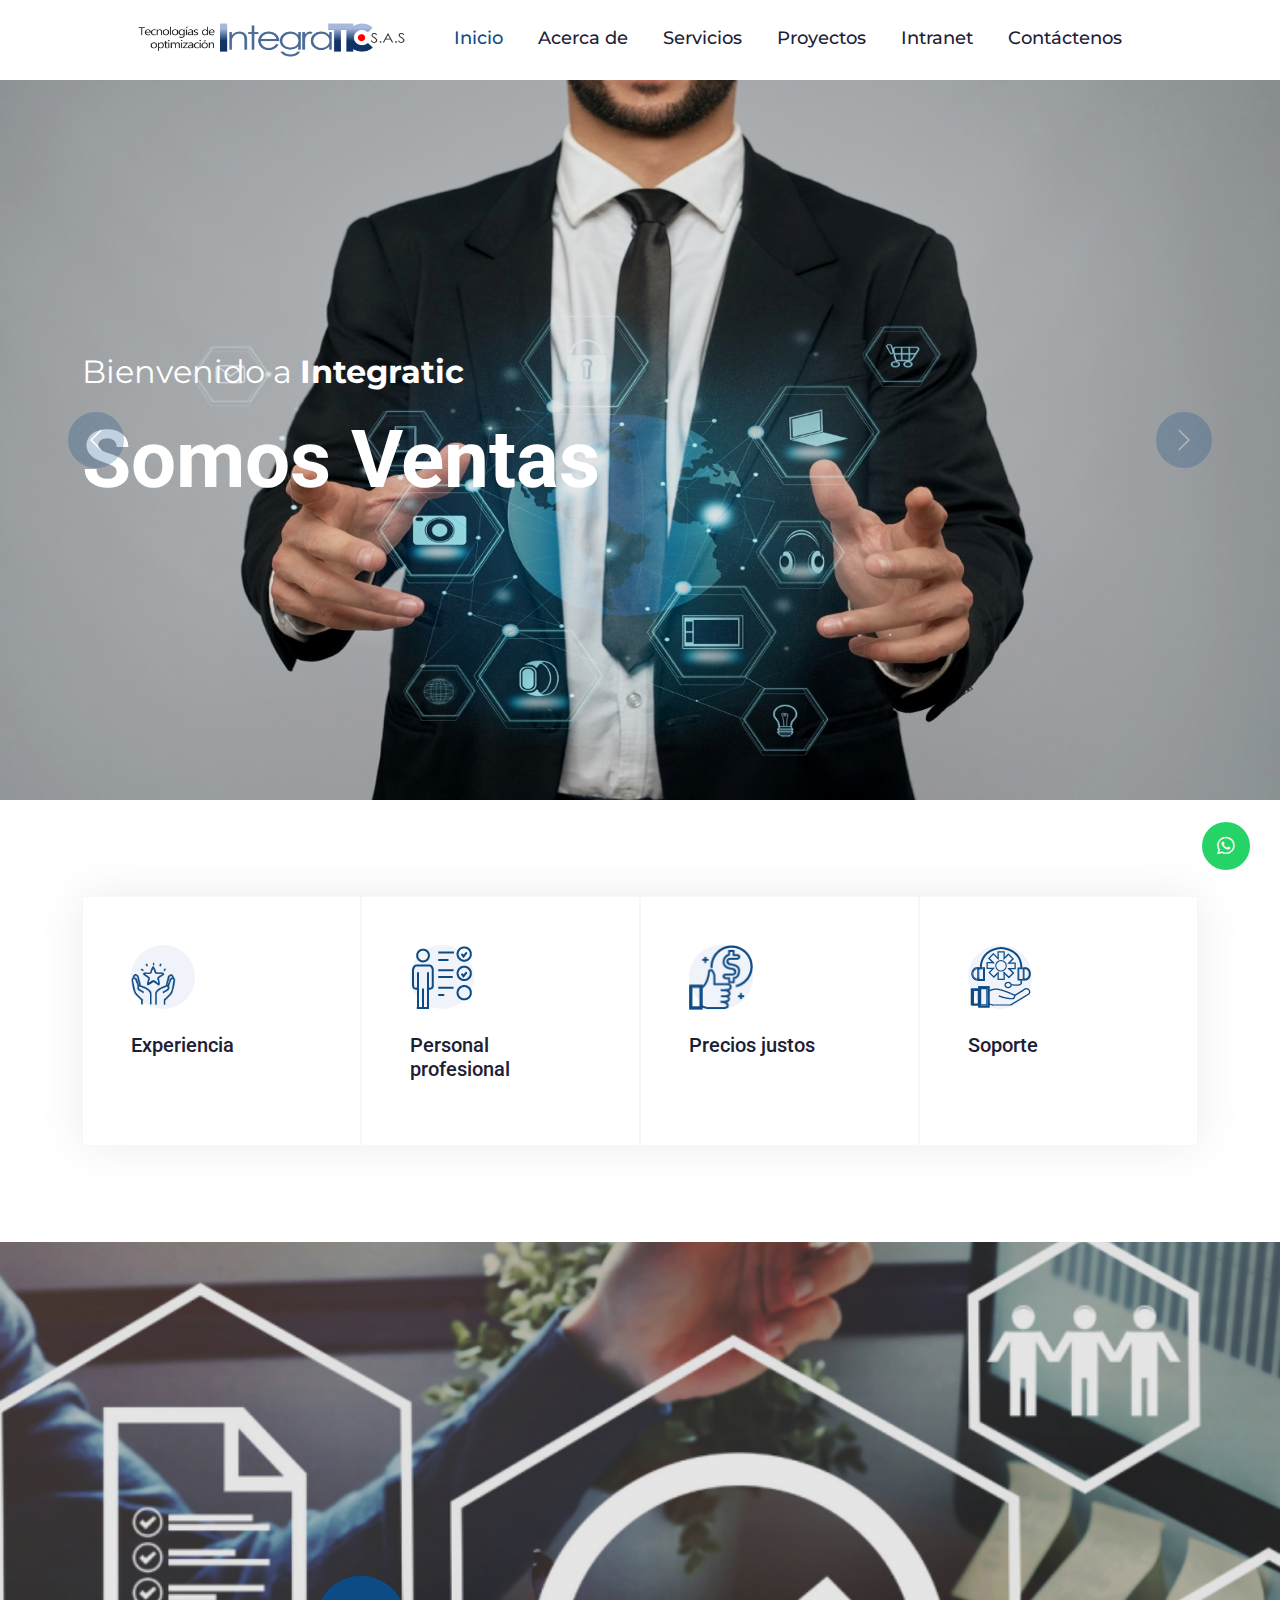
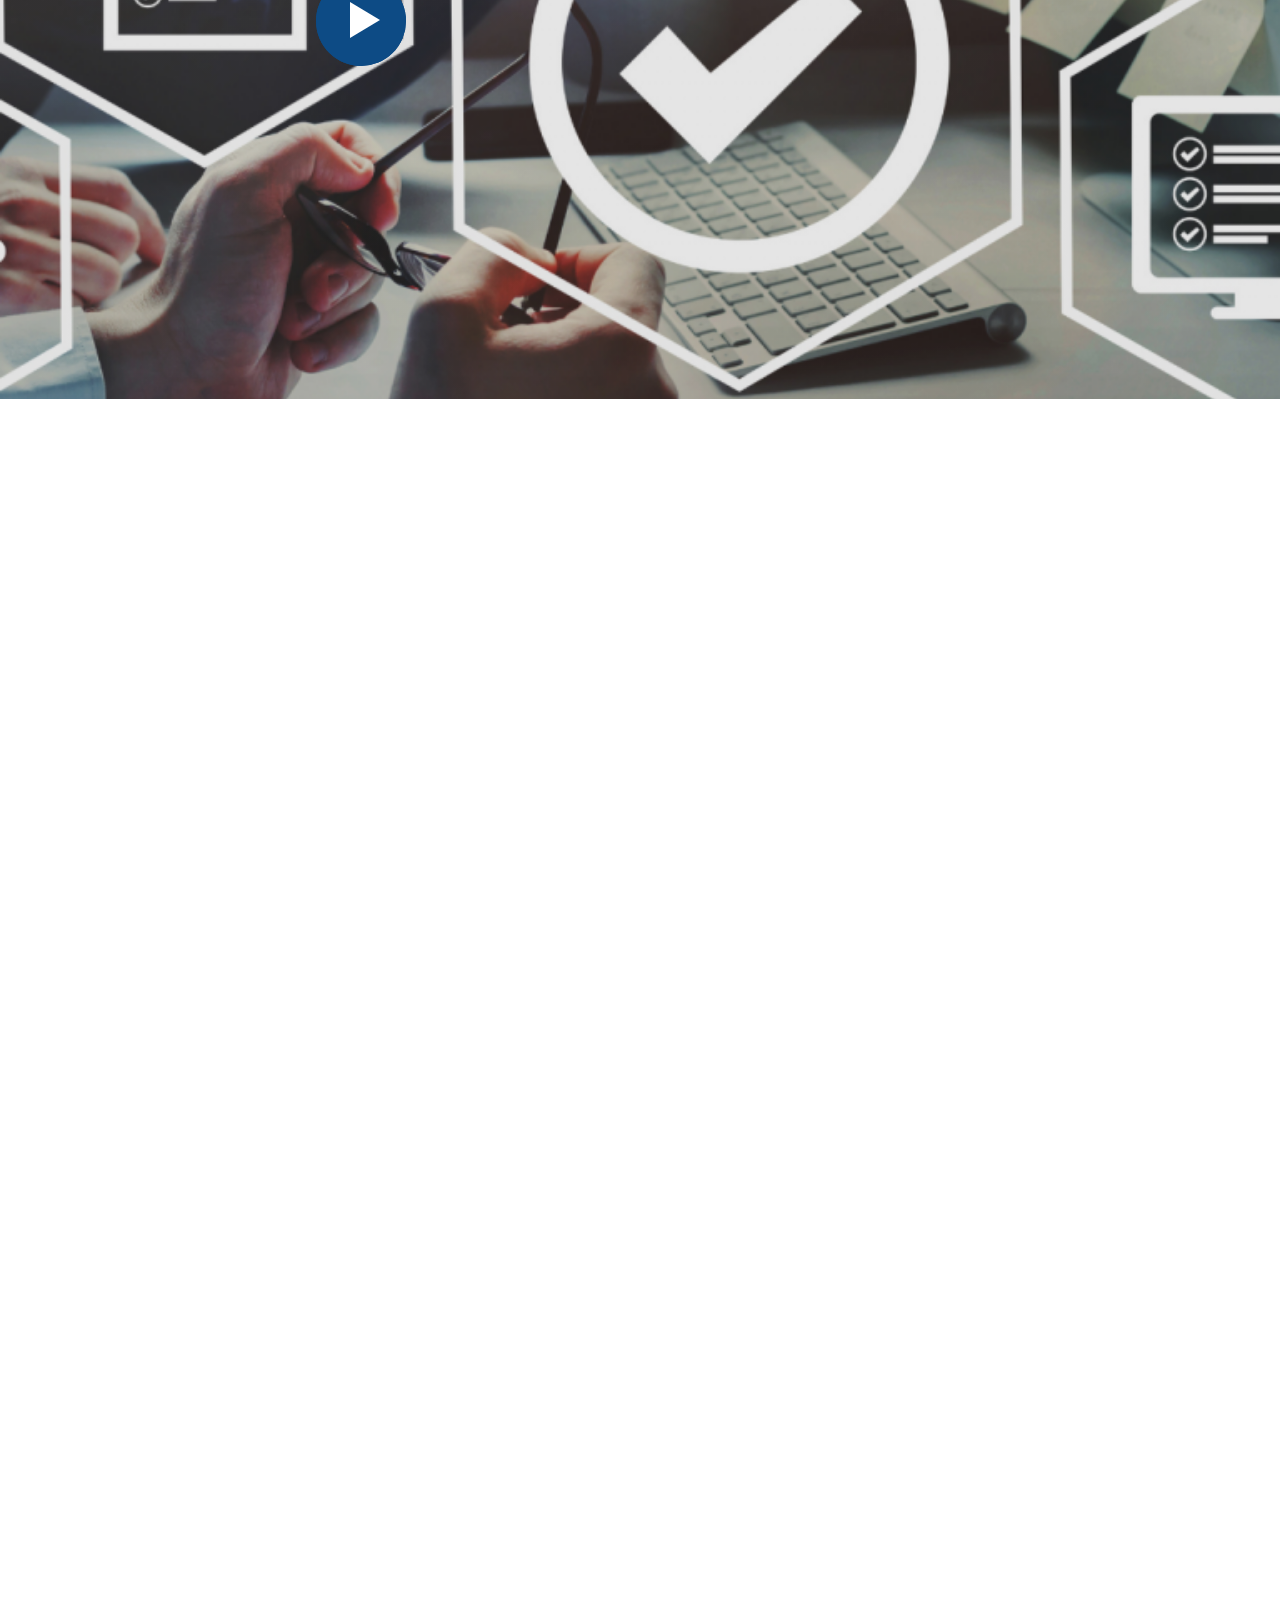
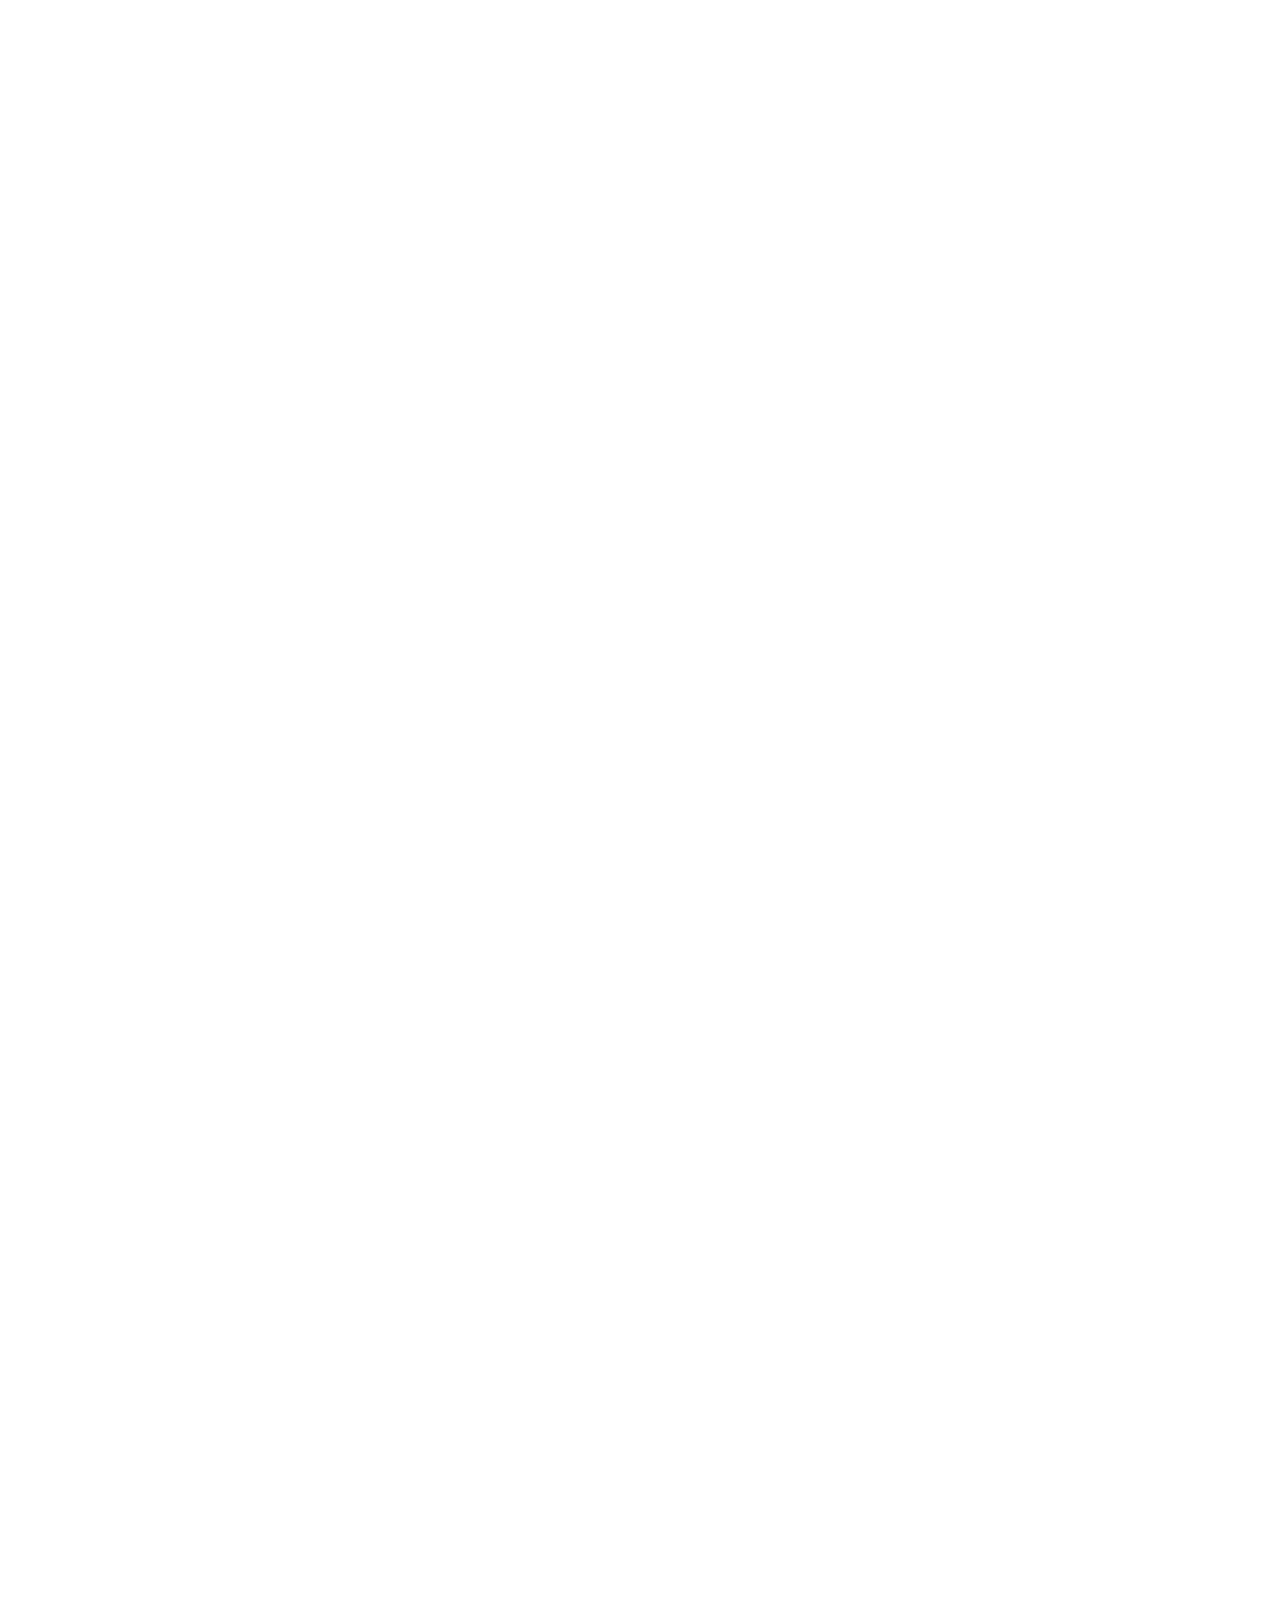
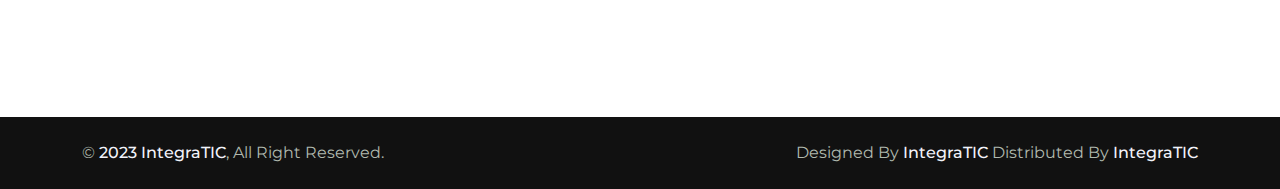
<file: index.html>
<!DOCTYPE html>
<html lang="en">

<head>
    <meta charset="utf-8">
    <title>Integratic sas</title>
    <meta content="width=device-width, initial-scale=1.0" name="viewport">
    <meta content="" name="keywords">
    <meta content="" name="description">

    <!-- Favicon -->
    <link href="logo.png" rel="icon">

    <!-- Google Web Fonts -->
    <link rel="preconnect" href="https://fonts.googleapis.com">
    <link rel="preconnect" href="https://fonts.gstatic.com" crossorigin>
    <link
        href="https://fonts.googleapis.com/css2?family=Montserrat:wght@400;500&family=Roboto:wght@500;700&display=swap"
        rel="stylesheet">

    <!-- Icon Font Stylesheet -->
    <link href="https://cdnjs.cloudflare.com/ajax/libs/font-awesome/5.10.0/css/all.min.css" rel="stylesheet">
    <link href="https://cdn.jsdelivr.net/npm/bootstrap-icons@1.4.1/font/bootstrap-icons.css" rel="stylesheet">

    <!-- Libraries Stylesheet -->
    <link href="lib/animate/animate.min.css" rel="stylesheet">
    <link href="lib/owlcarousel/assets/owl.carousel.min.css" rel="stylesheet">
    <link href="lib/lightbox/css/lightbox.min.css" rel="stylesheet">

    <!-- Customized Bootstrap Stylesheet -->
    <link href="css/bootstrap.min.css" rel="stylesheet">

    <!-- Template Stylesheet -->
    <link href="css/index.css" rel="stylesheet">
</head>

<body>
    <!-- Spinner Start -->
    <div id="spinner"
        class="show bg-white position-fixed translate-middle w-100 vh-100 top-50 start-50 d-flex align-items-center justify-content-center">
        <div class="spinner-border text-primary" role="status" style="width: 3rem; height: 3rem;"></div>
    </div>
    <!-- Spinner End -->


    <!-- Navbar Start -->
    <div class="container-fluid bg-white sticky-top">
        <div class="container">
            <nav class="navbar navbar-expand-lg bg-white navbar-light p-lg-0">
                <a href="index.html" class="navbar-brand d-lg-none">
                    <img src="logo.png" alt="" style="width: 250px; height: 75px;">
                </a>
                <button type="button" class="navbar-toggler me-0" data-bs-toggle="collapse"
                    data-bs-target="#navbarCollapse">
                    <span class="navbar-toggler-icon"></span>
                </button>
                <div class="collapse navbar-collapse" id="navbarCollapse">
                    <div class="navbar-nav">
                        <img src="logo.png" alt="" class="nav-item nav-link active logo" >
                        <a href="#home" class="nav-item nav-link active">Inicio</a>
                        <a href="#about" class="nav-item nav-link">Acerca de</a>
                        <a href="#servicios" class="nav-item nav-link">Servicios</a>
                        <a href="#project" class="nav-item nav-link">Proyectos</a>
                        <a href="form_login.php" class="nav-item nav-link">Intranet</a>
                        <a href="#Contact" class="nav-item nav-link">Contáctenos</a>
                        
                    </div>
                </div>
            </nav>
        </div>
    </div>
    <!-- Navbar End -->

    

<!-- Inicio del Carrusel -->
<div class="container-fluid px-0 mb-5" id="home">
    <div id="header-carousel" class="carousel slide carousel-fade" data-bs-ride="carousel">
        <div class="carousel-inner">
            <div class="carousel-item active">
                <img class="w-100" src="img/carousel-4.jpg" alt="Imagen">
                <div class="carousel-caption">
                    <div class="container">
                        <div class="row justify-content-start">
                            <div class="col-lg-7 text-start">
                                <p class="fs-2 text-white animated slideInRight">Bienvenido a
                                    <strong>Integratic</strong>
                                </p>
                                <h1 class="display-1 text-white mb-4 animated slideInRight">Somos Ventas</h1>
                            </div>
                        </div>
                    </div>
                </div>
            </div>
            <div class="carousel-item">
                <img class="w-100" src="img/carousel-1.jpg" alt="Imagen">
                <div class="carousel-caption">
                    <div class="container">
                        <div class="row justify-content-start">
                            <div class="col-lg-7 text-start">
                                <p class="fs-2 text-white animated slideInRight">Bienvenido a
                                    <strong>Integratic</strong>
                                </p>
                                <h1 class="display-1 text-white mb-4 animated slideInRight">Somos Asesores</h1>
                            </div>
                        </div>
                    </div>
                </div>
            </div>
            <div class="carousel-item">
                <img class="w-100" src="img/carousel-3.jpg" alt="Imagen">
                <div class="carousel-caption">
                    <div class="container">
                        <div class="row justify-content-start">
                            <div class="col-lg-7 text-start">
                                <p class="fs-2 text-white animated slideInRight">Bienvenido a
                                    <strong>Integratic</strong>
                                </p>
                                <h1 class="display-1 text-white mb-4 animated slideInRight">Somos Desarrollo</h1>
                            </div>
                        </div>
                    </div>
                </div>
            </div>
            <div class="carousel-item">
                <img class="w-100" src="img/carousel-2.jpg" alt="Imagen">
                <div class="carousel-caption">
                    <div class="container">
                        <div class="row justify-content-start">
                            <div class="col-lg-7 text-start">
                                <p class="fs-2 text-white animated slideInRight">Bienvenido a
                                    <strong>Integratic</strong>
                                </p>
                                <h1 class="display-1 text-white mb-4 animated slideInRight">Somos Innovación</h1>
                            </div>
                        </div>
                    </div>
                </div>
            </div>
        </div>
        <button class="carousel-control-prev" type="button" data-bs-target="#header-carousel" data-bs-slide="prev">
            <span class="carousel-control-prev-icon" aria-hidden="true"></span>
            <span class="visually-hidden">Anterior</span>
        </button>
        <button class="carousel-control-next" type="button" data-bs-target="#header-carousel" data-bs-slide="next">
            <span class="carousel-control-next-icon" aria-hidden="true"></span>
            <span class="visually-hidden">Siguiente</span>
        </button>
    </div>
</div>
<!-- Fin del Carrusel -->



    <!-- Features Start -->
    <div class="container-xxl py-5">
        <div class="container">
            <div class="row g-0 feature-row">
                <div class="col-md-6 col-lg-3 wow fadeIn" data-wow-delay="0.1s">
                    <div class="feature-item border h-100 p-5">
                        <div class="btn-square bg-light rounded-circle mb-4" style="width: 64px; height: 64px;">
                            <img class="img-fluid" src="img/icon/icon-1.png" alt="Icon">
                        </div>
                        <h5 class="mb-3">Experiencia</h5>
                        <p class="mb-0"> </p>
                    </div>
                </div>
                <div class="col-md-6 col-lg-3 wow fadeIn" data-wow-delay="0.3s">
                    <div class="feature-item border h-100 p-5">
                        <div class="btn-square bg-light rounded-circle mb-4" style="width: 64px; height: 64px;">
                            <img class="img-fluid" src="img/icon/icon-2.png" alt="Icon">
                        </div>
                        <h5 class="mb-3">Personal profesional</h5>
                        <p class="mb-0"> </p>
                    </div>
                </div>
                <div class="col-md-6 col-lg-3 wow fadeIn" data-wow-delay="0.5s">
                    <div class="feature-item border h-100 p-5">
                        <div class="btn-square bg-light rounded-circle mb-4" style="width: 64px; height: 64px;">
                            <img class="img-fluid" src="img/icon/icon-3.png" alt="Icon">
                        </div>
                        <h5 class="mb-3">Precios justos</h5>
                        <p class="mb-0"> </p>
                    </div>
                </div>
                <div class="col-md-6 col-lg-3 wow fadeIn" data-wow-delay="0.7s">
                    <div class="feature-item border h-100 p-5">
                        <div class="btn-square bg-light rounded-circle mb-4" style="width: 64px; height: 64px;">
                            <img class="img-fluid" src="img/icon/icon-4.png" alt="Icon">
                        </div>
                        <h5 class="mb-3">Soporte</h5>
                        <p class="mb-0"> </p>
                    </div>
                </div>
            </div>
        </div>
    </div>
    <!-- Features End -->

<!-- Acerca de Comienza -->
<div class="container-xxl about my-5" id="about">
    <div class="container">
        <div class="row g-0">
            <div class="col-lg-6">
                <div class="h-100 d-flex align-items-center justify-content-center" style="min-height: 300px;">
                    <button type="button" class="btn-play" data-bs-toggle="modal"
                        data-src="https://www.youtube.com/embed/DWRcNpR6Kdc" data-bs-target="#videoModal">
                        <span></span>
                    </button>
                </div>
            </div>
            <div class="col-lg-6 pt-lg-5 wow fadeIn" data-wow-delay="0.5s">
                <div class="bg-white rounded-top p-5 mt-lg-5">
                    <p class="fs-5 fw-medium text-primary" style="color: rgb(13, 75, 133) !important;">Sobre nosotros</p>
                    <h1 class="display-6 mb-4">SOMOS <span id="texto-cambiante" style="color: rgb(13, 75, 133);">Texto inicial</span></h1>
                    <p class="mb-4">Utilizamos tecnologías inteligentes y amigables que integran y optimizan los procesos, mejorando radicalmente tiempos y costos de ejecución para generar eficiencia y rentabilidad en su compañía. Nos especializamos en la gestión de infraestructura tecnológica con un equipo experto y aliados estratégicos.</p>
                    <div class="row g-5 pt-2 mb-5">
                        <div class="col-sm-6">
                            <img class="img-fluid mb-4" src="img/icon/icon-5.png" alt="">
                            <h5 class="mb-3">Servicios gestionados</h5>
                            <span>Ofrecemos calidad y soporte oportuno para sus necesidades.</span>
                        </div>
                        <div class="col-sm-6">
                            <img class="img-fluid mb-4" src="img/icon/icon-2.png" alt="">
                            <h5 class="mb-3">Expertos dedicados</h5>
                            <span>Generamos soluciones para las crecientes necesidades de las empresas.</span>
                        </div>
                    </div>
                </div>
            </div>
        </div>
    </div>
</div>
<!-- Acerca de Finaliza -->



    <!-- Video Modal Start -->
    <div class="modal modal-video fade" id="videoModal" tabindex="-1" aria-labelledby="exampleModalLabel"
        aria-hidden="true">
        <div class="modal-dialog">
            <div class="modal-content rounded-0">
                <div class="modal-header">
                    <h3 class="modal-title" id="exampleModalLabel">Youtube Video</h3>
                    <button type="button" class="btn-close" data-bs-dismiss="modal" aria-label="Close"></button>
                </div>
                <div class="modal-body">
                    <!-- 16:9 aspect ratio -->
                    <div class="ratio ratio-16x9">
                        <iframe class="embed-responsive-item" src="" id="video" allowfullscreen
                            allowscriptaccess="always" allow="autoplay"></iframe>
                    </div>
                </div>
            </div>
        </div>
    </div>
    <!-- Video Modal End -->


<!-- Servicios Comienzan -->
<div class="container-xxl py-5" id="servicios">
    <div class="container">
        <div class="text-center mx-auto wow fadeInUp" data-wow-delay="0.1s" style="max-width: 500px;">
            <p class="fs-5 fw-medium text-primary" style="color: rgb(13, 75, 133) !important;">PORTAFOLIO</p>
            <h1 class="display-5 mb-5" style="width: 100%; font-size: 40px;">MÚLTIPLES OPCIONES PARA ELEGIRNOS</h1>
        </div>
        <div class="row g-4">
            <div class="col-lg-5 col-md-6 wow fadeInUp" data-wow-delay="0.1s">
                <div class="service-item position-relative h-100">
                    <div class="service-text rounded p-5" style="background-image: url('./img/1.png') !important;">

                        <h5 class="mb-3">ANALÍTICA</h5>
                        <p class="mb-0"><i class="fa fa-check" aria-hidden="true"></i> Predictiva.</p>
                        <p class="mb-0"><i class="fa fa-check" aria-hidden="true"></i> Descriptiva.</p>
                        <p class="mb-0"><i class="fa fa-check" aria-hidden="true"></i> Gobierno de Datos.</p>
                        <p class="mb-0"><i class="fa fa-check" aria-hidden="true"></i> Automatización de procesos.</p>
                        <p class="mb-0"><i class="fa fa-check" aria-hidden="true"></i> Calidad de datos.</p>
                        <p class="mb-0"><i class="fa fa-check" aria-hidden="true"></i> IoT.</p>
                        <p class="mb-0"><i class="fa fa-check" aria-hidden="true"></i> Administración de Bases de Datos (DBA).</p>

                    </div>
                </div>
            </div>
            <div class="col-lg-5 col-md-6 wow fadeInUp" data-wow-delay="0.3s">
                <div class="service-item position-relative h-100">
                    <div class="service-text rounded p-5" style="background-image: url('./img/4.png') !important;">

                        <h5 class="mb-3">OFICINA MODERNA</h5>
                        <p class="mb-0"><i class="fa fa-check" aria-hidden="true"></i> Soluciones de productividad para el cliente final.</p>
                        <p class="mb-0"><i class="fa fa-check" aria-hidden="true"></i> Licenciamiento.</p>
                        <p class="mb-0"><i class="fa fa-check" aria-hidden="true"></i> Equipos de oficina.</p>
                        <p class="mb-0"><i class="fa fa-check" aria-hidden="true"></i> Mesas de ayuda.</p>
                        <p class="mb-0"><i class="fa fa-check" aria-hidden="true"></i> Soporte y mantenimiento.</p>
                    </div>
                </div>
            </div>
            <div class="col-lg-5 col-md-6 wow fadeInUp" data-wow-delay="0.5s">
                <div class="service-item position-relative h-100">
                    <div class="service-text rounded p-5" style="background-image: url('./img/2.png') !important;">

                        <h5 class="mb-3">CIBERSEGURIDAD</h5>
                        <p class="mb-0"><i class="fa fa-check" aria-hidden="true"></i> Seguridad de la plataforma del centro de datos.</p>
                        <p class="mb-0"><i class="fa fa-check" aria-hidden="true"></i> SOC (aliado).</p>
                        <p class="mb-0"><i class="fa fa-check" aria-hidden="true"></i> Aseguramiento de la entrega de aplicaciones.</p>
                        <p class="mb-0"><i class="fa fa-check" aria-hidden="true"></i> Análisis de Vulnerabilidad.</p>
                        <p class="mb-0"><i class="fa fa-check" aria-hidden="true"></i> Seguridad perimetral.</p>
                        <p class="mb-0"><i class="fa fa-check" aria-hidden="true"></i> Hacking ético.</p>
                        <p class="mb-0"><i class="fa fa-check" aria-hidden="true"></i> Antivirus.</p>
                        <p class="mb-0"><i class="fa fa-check" aria-hidden="true"></i> Seguridad OT.</p>
                        <p class="mb-0"><i class="fa fa-check" aria-hidden="true"></i> Redes – Networking (Switching, SD WAN).</p>
                        <p class="mb-0"><i class="fa fa-check" aria-hidden="true"></i> Body Shopping y Outsourcing.</p>
                    </div>
                </div>
            </div>
            <div class="col-lg-5 col-md-6 wow fadeInUp" data-wow-delay="0.1s">
                <div class="service-item position-relative h-100">
                    <div class="service-text rounded p-5" style="background-image: url('./img/3.png') !important;">

                        <h5 class="mb-3">INFRAESTRUCTURA</h5>
                        <p class="mb-0"><i class="fa fa-check" aria-hidden="true"></i> Servicios y consultoría en cómputo central.</p>
                        <p class="mb-0"><i class="fa fa-check" aria-hidden="true"></i> Servidores.</p>
                        <p class="mb-0"><i class="fa fa-check" aria-hidden="true"></i> Almacenamiento.</p>
                        <p class="mb-0"><i class="fa fa-check" aria-hidden="true"></i> Virtualización.</p>
                        <p class="mb-0"><i class="fa fa-check" aria-hidden="true"></i> Comunicaciones Networking.</p>
                        <p class="mb-0"><i class="fa fa-check" aria-hidden="true"></i> Cableado Estructurado.</p>
                        <p class="mb-0"><i class="fa fa-check" aria-hidden="true"></i> Soluciones de nube híbrida (privada y pública).</p>
                        <p class="mb-0"><i class="fa fa-check" aria-hidden="true"></i> Facilities, Media y baja tensión.</p>
                        <p class="mb-0"><i class="fa fa-check" aria-hidden="true"></i> Bolsas de Horas.</p>
                        <p class="mb-0"><i class="fa fa-check" aria-hidden="true"></i> Body Shopping - Outsourcing.</p>
                    </div>
                </div>
            </div>
        </div>
    </div>
</div>
<!-- Servicios Finalizan -->



    <!-- Project Start -->
    <div class="container-xxl pt-5" id="project">
        <div class="container">
            <div class="text-center text-md-start pb-5 pb-md-0 wow fadeInUp" data-wow-delay="0.1s"
                style="max-width: 500px;">
                <p class="fs-5 fw-medium text-primary" style="color: rgb(13, 75, 133) !important;">Con quien hemos trabajado</p>
                <h1 class="display-5 mb-5">Hemos hecho muchos proyectos increíbles</h1>
            </div>
            <div class="owl-carousel project-carousel wow fadeInUp" data-wow-delay="0.1s">
                <div class="project-item mb-5">
                    <div class="position-relative">
                        <img class="img-fluid" src="img/project-1.jpg" alt="" style="height: 180px;">
                        <div class="project-overlay">
                            <a class="btn btn-lg-square btn-light rounded-circle m-1" href="img/project-1.jpg"
                                data-lightbox="project"><i class="fa fa-eye"></i></a>
                            <a class="btn btn-lg-square btn-light rounded-circle m-1" href="https://www.gov.co/"><i
                                    class="fa fa-link"></i></a>
                        </div>
                    </div>
                    <div class="p-4">
                        <a class="d-block h5" href=""></a>
                        <span>GOV Hacienda</span>
                    </div>
                </div>
                <div class="project-item mb-5">
                    <div class="position-relative">
                        <img class="img-fluid" src="img/project-2.jpg" alt="" style="height: 180px;">
                        <div class="project-overlay">
                            <a class="btn btn-lg-square btn-light rounded-circle m-1" href="img/project-2.jpg"
                                data-lightbox="project"><i class="fa fa-eye"></i></a>
                            <a class="btn btn-lg-square btn-light rounded-circle m-1" href="https://www.asecoemg.com/"><i
                                    class="fa fa-link"></i></a>
                        </div>
                    </div>
                    <div class="p-4">
                        <a class="d-block h5" href=""></a>
                        <span>Asecoemg</span>
                    </div>
                </div>
                <div class="project-item mb-5">
                    <div class="position-relative">
                        <img class="img-fluid" src="img/project-3.jpg" alt="" style="height: 180px;">
                        <div class="project-overlay">
                            <a class="btn btn-lg-square btn-light rounded-circle m-1" href="img/project-3.jpg"
                                data-lightbox="project"><i class="fa fa-eye"></i></a>
                            <a class="btn btn-lg-square btn-light rounded-circle m-1" href="https://astorga.com.co/"><i
                                    class="fa fa-link"></i></a>
                        </div>
                    </div>
                    <div class="p-4">
                        <a class="d-block h5" href=""></a>
                        <span>Astorga</span>
                    </div>
                </div>
                <div class="project-item mb-5">
                    <div class="position-relative">
                        <img class="img-fluid" src="img/project-4.jpg" alt="" style="height: 180px;">
                        <div class="project-overlay">
                            <a class="btn btn-lg-square btn-light rounded-circle m-1" href="img/project-4.jpg"
                                data-lightbox="project"><i class="fa fa-eye"></i></a>
                            <a class="btn btn-lg-square btn-light rounded-circle m-1" href="https://redoriente.net/"><i
                                    class="fa fa-link"></i></a>
                        </div>
                    </div>
                    <div class="p-4">
                        <a class="d-block h5" href=""></a>
                        <span>Red de Salud del Oriente</span>
                    </div>
                </div>
            </div>
        </div>
    </div>
    <!-- Project End -->


 <!-- Cotización Comienza -->
<div class="container-xxl py-5" id="Contact">
    <div class="container">
        <div class="row g-5">
            <div class="col-lg-6 wow fadeInUp" data-wow-delay="0.1s">
                <p class="fs-5 fw-medium text-primary" style="color: rgb(13, 75, 133) !important;">Contáctenos</p>
                <h1 class="display-5 mb-4">¿Necesita la ayuda de nuestros expertos? ¡Están aquí!</h1>
                <p class="mb-4"></p>
                
                <a class="d-inline-flex align-items-center rounded overflow-hidden border border-primary">
                    <span class="btn-lg-square bg-primary">
                        <i class="fa fa-phone-alt text-white"></i>
                    </span>
                    <span class="fs-5 fw-medium mx-4">+57 313 683 8736</span>
                </a>
            </div>
            <div class="col-lg-6 wow fadeInUp" data-wow-delay="0.5s">
                <h2 class="mb-4">Contáctanos</h2>

                <form action="enviar_correo1.php" method="post" enctype="multipart/form-data" class="row g-3"> 
                    <div class="col-sm-6">
                        <div class="form-floating">
                            <input type="text" class="form-control" id="nombre" name="nombre" placeholder="Tu Nombre" required>
                            <label for="nombre">Nombre</label>
                        </div>
                    </div>
                    <div class="col-sm-6">
                        <div class="form-floating">
                            <input type="email" class="form-control" id="email" name="email" placeholder="Tu Correo Electrónico" required>
                            <label for="email">Correo Electrónico</label>
                        </div>
                    </div>
                    <div class="col-sm-6">
                        <div class="form-floating">
                            <input type="text" class="form-control" name="movil" placeholder="Tu Teléfono">
                            <label for="movil">Teléfono</label>
                        </div>
                    </div>
                    <div class="col-sm-6">
                        <div class="form-floating">
                            <select class="form-select" name="servicio">
                                <option selected>Otro</option>
                                <option value="Soporte">Soporte</option>
                                <option value="Venta Informática">Venta Informática</option>
                                <option value="Consultoría">Consultoría</option>
                                <option value="Implementación">Implementación</option>
                            </select>
                            <label for="servicio">Tipos de Servicios</label>
                        </div>
                    </div>
                    <div class="col-12">
                        <div class="form-floating">
                            <textarea class="form-control" placeholder="Deje un mensaje aquí" id="mensaje" name="mensaje" required style="height: 130px"></textarea>
                            <label for="mensaje">Mensaje</label>
                        </div>
                    </div>
                    <div class="col-12 text-center">
                        <button class="btn btn-primary w-100 py-3" type="submit" style="background-color: rgb(13, 75, 133);">Aplicar Ahora</button>
                    </div>
                </form>
            </div>
        </div>
    </div>
</div>
<!-- Cotización Finaliza -->





    <!-- Testimonial Start 
    <div class="container-xxl pt-5">
        <div class="container">
            <div class="text-center text-md-start pb-5 pb-md-0 wow fadeInUp" data-wow-delay="0.1s"
                style="max-width: 500px;">
                <p class="fs-5 fw-medium text-primary" style="color: rgb(13, 75, 133) !important;">Testimonial</p>
                <h1 class="display-5 mb-5">¡Qué dicen las clientes sobre nuestros servicios!</h1>
            </div>
            <div class="owl-carousel testimonial-carousel wow fadeInUp" data-wow-delay="0.1s">
                <div class="testimonial-item rounded p-4 p-lg-5 mb-5">
                    <img class="mb-4" src="img/testimonial-1.png" alt="">
                    <p class="mb-4"></p>
                    <h5>Gov Hacienda</h5>
                    <span class="text-primary">Profecionales en su trabajo</span>
                </div>
                <div class="testimonial-item rounded p-4 p-lg-5 mb-5">
                    <img class="mb-4" src="img/testimonial-2.png" alt="">
                    <p class="mb-4"></p>
                    <h5>Astorga</h5>
                    <span class="text-primary">Excelente Calidad de productos</span>
                </div>
                <div class="testimonial-item rounded p-4 p-lg-5 mb-5">
                    <img class="mb-4" src="img/testimonial-3.png" alt="">
                    <p class="mb-4"></p>
                    <h5>Red de Salud del Oriente</h5>
                    <span class="text-primary">Disponibilidad al 100%</span>
                </div>
                <div class="testimonial-item rounded p-4 p-lg-5 mb-5">
                    <img class="mb-4" src="img/testimonial-4.png" alt="">
                    <p class="mb-4"></p>
                    <h5>Asecoemg</h5>
                    <span class="text-primary">Efectividad a gran escala</span>
                </div>
            </div>
        </div>
    </div>
   Testimonial End -->


    <!-- Footer Start -->
    <div class="container-fluid bg-dark footer mt-5 py-5 wow fadeIn" data-wow-delay="0.1s">
        <div class="container py-5">
            <div class="row g-5">
                <div class="col-lg-3 col-md-6">
                    <h4 class="text-white mb-4">Nuestra oficina</h4>
                    <p class="mb-2"><i class="fa fa-map-marker-alt me-3"></i>Carrera 26 # 2 - 58.</p>
                    <p class="mb-2"><i class="fa fa-phone-alt me-3"></i>+57 313 683 8736</p>
                    <p class="mb-2" style="font-size: 12px;"><i class="fa fa-envelope me-3"></i>administracion@integratic.com.co</p>
                    <div class="d-flex pt-3">
                        <a class="btn btn-square btn-light rounded-circle me-2" href="https://www.facebook.com/people/integraticsas/100070681191072/"><i
                                class="fab fa-facebook-f"></i></a>
                        <a class="btn btn-square btn-light rounded-circle me-2" href="https://youtube.com/@Integratic-cc8iu?si=rHff94SO-MHsjPHG"><i
                                class="fab fa-youtube"></i></a>
                        <a class="btn btn-square btn-light rounded-circle me-2" href="https://www.instagram.com/integratic.sas/"><i
                                class="fab fa-instagram"></i></a>
                        <a class="btn btn-square btn-light rounded-circle me-2" href="https://api.whatsapp.com/send?phone=3136838736"><i
                                class="fab fa-whatsapp"></i></a>
                    </div>
                </div>
                <div class="col-lg-3 col-md-6">
                    <h4 class="text-white mb-4">Enlaces rápidos</h4>
                    <a class="btn btn-link" href="#home">Home</a>
                    <a class="btn btn-link" href="#about">Acerca de</a>
                    <a class="btn btn-link" href="#servicios">Servicios</a>
                    <a class="btn btn-link" href="#project">Proyectos</a>
                    <a href="form_login.php" class="btn btn-link">Intranet</a>
                    <a class="btn btn-link" href="#Contact">Contactenos</a>
                </div>
                <div class="col-lg-3 col-md-6">
                    <h4 class="text-white mb-4">Horas de trabajo</h4>
                    <p class="mb-1">Lunes - Viernes</p>
                    <h6 class="text-light">08:00 am a 12:00pm - 1:30pm a 05:30 pm</h6>
                    <p class="mb-1">Sábado</p>
                    <h6 class="text-light">08:00 am - 12:00 pm</h6>
                    <p class="mb-1">Domingo</p>
                    <h6 class="text-light">Cerrado</h6>
                </div>

                <div class="col-lg-3 col-md-6">
                    <h4 class="text-white mb-4">Contactos</h4>
                    <p class="mb-1">Gerente: 321 837-0088</p>
                    <p class="mb-1">Gerente de proyectos: 321 627-5004</p>
                    <p class="mb-1">Compras: 310 432-8799</p>
                    <p class="mb-1">Logística: 324 501-3282</p>
                    <p class="mb-1">Recepción: 313 683-8736</p>
                    <p class="mb-1">Soporte: 321 721-8508</p>
                </div>
            </div>
        </div>
    </div>
    <!-- Footer End -->


    <!-- Copyright Start -->
    <div class="container-fluid copyright py-4">
        <div class="container">
            <div class="row">
                <div class="col-md-6 text-center text-md-start mb-3 mb-md-0">
                    &copy; <a class="fw-medium text-light" href="#">2023 IntegraTIC</a>, All Right Reserved.
                </div>
                <div class="col-md-6 text-center text-md-end">
                    <!--/*** This template is free as long as you keep the footer author’s credit link/attribution link/backlink. If you'd like to use the template without the footer author’s credit link/attribution link/backlink, you can purchase the Credit Removal License from "https://htmlcodex.com/credit-removal". Thank you for your support. ***/-->
                    Designed By <a class="fw-medium text-light" href="/">IntegraTIC</a>
                    Distributed By <a class="fw-medium text-light" href="/">IntegraTIC</a>
                </div>
            </div>
        </div>
    </div>
    <!-- Copyright End -->


    <!-- Back to Top -->
     <button onclick="location.href='https://api.whatsapp.com/send?phone=3136838736'" class="btn btn-lg btn-primary btn-lg-square rounded-circle back-to-top" style="background-color: #25D366; border: none;"><i class="fab fa-whatsapp"></i></a></button>


    <!-- JavaScript Libraries -->
    <script src="https://ajax.googleapis.com/ajax/libs/jquery/3.6.1/jquery.min.js"></script>
    <script src="https://cdn.jsdelivr.net/npm/bootstrap@5.0.0/dist/js/bootstrap.bundle.min.js"></script>
    <script src="lib/wow/wow.min.js"></script>
    <script src="lib/easing/easing.min.js"></script>
    <script src="lib/waypoints/waypoints.min.js"></script>
    <script src="lib/owlcarousel/owl.carousel.min.js"></script>
    <script src="lib/lightbox/js/lightbox.min.js"></script>

    <!-- Template Javascript -->
    <script src="js/main.js"></script>
</body>

</html>
</file>
<file: css/index.css>
/********** Template CSS **********/
:root {
    --primary: rgb(13, 75, 133); 
    --secondary: #555555;
    --light: #f6faf1;
    --dark: #1C2035;
}

.back-to-top {
    position: fixed;
    display: none;
    right: 30px;
    bottom: 30px;
    z-index: 99;
}

.fw-medium {
    font-weight: 500;
}


/*** Spinner ***/
#spinner {
    opacity: 0;
    visibility: hidden;
    transition: opacity .5s ease-out, visibility 0s linear .5s;
    z-index: 99999;
}

#spinner.show {
    transition: opacity .5s ease-out, visibility 0s linear 0s;
    visibility: visible;
    opacity: 1;
}


/*** Button ***/
.btn {
    transition: .5s;
    font-weight: 500;
}

.btn-primary,
.btn-outline-primary:hover {
    color: var(--light);
}

.btn-secondary,
.btn-outline-secondary:hover {
    color: var(--dark);
}

.btn-square {
    width: 38px;
    height: 38px;
}

.btn-sm-square {
    width: 32px;
    height: 32px;
}

.btn-lg-square {
    width: 48px;
    height: 48px;
}

.btn-square,
.btn-sm-square,
.btn-lg-square {
    padding: 0;
    display: flex;
    align-items: center;
    justify-content: center;
    font-weight: normal;
}


/*** Navbar ***/
.sticky-top {
    top: -100px;
    transition: .5s;
}


.container .navbar .collapse .navbar-nav .logo{
    width: 295px; 
    height: 80px; 
    padding: 5px 0 5px 0;
}


@media (min-width: 320px) and (max-width: 768px){
    .navbar-nav img{
        display: none;
    }
}

.navbar .navbar-nav .nav-link {
    margin-right: 35px;
    padding: 25px 0;
    color: var(--dark);
    font-size: 18px;
    font-weight: 500;
    outline: none;
}

.navbar .navbar-nav .nav-link:hover,
.navbar .navbar-nav .nav-link.active {
    color: rgb(13, 75, 133);
}

.navbar .dropdown-toggle::after {
    border: none;
    content: "\f107";
    font-family: "Font Awesome 5 Free";
    font-weight: 900;
    vertical-align: middle;
    margin-left: 8px;
}

@media (max-width: 991.98px) {
    .navbar .navbar-nav .nav-link  {
        margin-right: 0;
        padding: 10px 0;
    }

    .navbar .navbar-nav {
        margin-top: 15px;
        border-top: 1px solid #EEEEEE;
    }
}

@media (min-width: 992px) {
    .navbar .nav-item .dropdown-menu {
        display: block;
        border: none;
        margin-top: 0;
        top: 150%;
        opacity: 0;
        visibility: hidden;
        transition: .5s;
    }

    .navbar .nav-item:hover .dropdown-menu {
        top: 100%;
        visibility: visible;
        transition: .5s;
        opacity: 1;
    }
}


/*** Header ***/
.carousel-caption {
    top: 0;
    left: 0;
    right: 0;
    bottom: 0;
    display: flex;
    align-items: center;
    background: rgba(0, 0, 0, .1);
    z-index: 1;
}

.carousel-control-prev,
.carousel-control-next {
    width: 15%;
}

.carousel-control-prev-icon,
.carousel-control-next-icon {
    width: 3.5rem;
    height: 3.5rem;
    border-radius: 3.5rem;
    background-color: rgb(13, 75, 133);
    border: 15px solid rgb(13, 75, 133);
    opacity: 0.5;
}

@media (max-width: 768px) {
    #header-carousel .carousel-item {
        position: relative;
        min-height: 450px;
    }
    
    #header-carousel .carousel-item img {
        position: absolute;
        width: 100%;
        height: 100%;
        object-fit: cover;
    }
}

.page-header {
    background: linear-gradient(rgba(0, 0, 0, .1), rgba(0, 0, 0, .1)), url(../img/carousel-1.jpg) center center no-repeat;
    background-size: cover;
}

.page-header .breadcrumb-item+.breadcrumb-item::before {
    color: var(--light);
}

.page-header .breadcrumb-item,
.page-header .breadcrumb-item a {
    font-size: 18px;
    color: var(--light);
}


/*** Features ***/
.feature-row {
    box-shadow: 0 0 45px rgba(0, 0, 0, .08);
}

.feature-item {
    border-color: rgba(0, 0, 0, .03) !important;
}


/*** About ***/
.about {
    background: linear-gradient(rgba(0, 0, 0, .1), rgba(0, 0, 0, .1)), url(../img/about.jpg) left center no-repeat;
    background-size: cover;
}

.btn-play {
    position: relative;
    display: block;
    box-sizing: content-box;
    width: 36px;
    height: 46px;
    border-radius: 100%;
    border: none;
    outline: none !important;
    padding: 18px 20px 20px 28px;
    background: rgb(13, 75, 133);
}

.btn-play:before {
    content: "";
    position: absolute;
    z-index: 0;
    left: 50%;
    top: 50%;
    transform: translateX(-50%) translateY(-50%);
    display: block;
    width: 90px;
    height: 90px;
    background: rgb(13, 75, 133);
    border-radius: 100%;
    animation: pulse-border 1500ms ease-out infinite;
}

.btn-play:after {
    content: "";
    position: absolute;
    z-index: 1;
    left: 50%;
    top: 50%;
    transform: translateX(-50%) translateY(-50%);
    display: block;
    width: 90px;
    height: 90px;
    background: rgb(13, 75, 133);
    border-radius: 100%;
    transition: all 200ms;
}

.btn-play span {
    display: block;
    position: relative;
    z-index: 3;
    width: 0;
    height: 0;
    left: 3px;
    border-left: 30px solid #FFFFFF;
    border-top: 18px solid transparent;
    border-bottom: 18px solid transparent;
}

@keyframes pulse-border {
    0% {
        transform: translateX(-50%) translateY(-50%) translateZ(0) scale(1);
        opacity: 1;
    }

    100% {
        transform: translateX(-50%) translateY(-50%) translateZ(0) scale(2);
        opacity: 0;
    }
}

.modal-video .modal-dialog {
    position: relative;
    max-width: 800px;
    margin: 60px auto 0 auto;
}

.modal-video .modal-body {
    position: relative;
    padding: 0px;
}

.modal-video .close {
    position: absolute;
    width: 30px;
    height: 30px;
    right: 0px;
    top: -30px;
    z-index: 999;
    font-size: 30px;
    font-weight: normal;
    color: #FFFFFF;
    background: #000000;
    opacity: 1;
}


/*** Service ***/
.service-item .service-text {
    position: relative;
    width: 100%;
    height: 500px;
    top: 0;
    left: 0;
    text-align: center;
    box-shadow: 0 0 45px rgba(0, 0, 0, .06);
    transition: .5s;
    z-index: 2;
    color: white;
}

.service-text p{
    text-align: start;
}

.service-item .service-text h5{
    color: white;
}

.service-item:hover .service-text {
    top: -1.5rem;
    
}

.service-item .service-text h5 {
    transition: .5s;
}


.service-item .service-btn {
    position: absolute;
    width: 80%;
    height: 3rem;
    left: 10%;
    bottom: 0;
    display: flex;
    align-items: center;
    justify-content: center;
    background: #FFFFFF;
    box-shadow: 0 0 45px rgba(0, 0, 0, .07);
    transition: .5s;
    z-index: 1;
}

.service-item:hover .service-btn {
    bottom: -1.5rem;
}


/*** Project ***/
.project-item {
    position: relative;
    border-radius: 8px;
    overflow: hidden;
    box-shadow: 0 0 45px rgba(0, 0, 0, .07);
}

.project-item .project-overlay {
    position: absolute;
    width: 100%;
    height: 100%;
    top: 0;
    left: 0;
    display: flex;
    align-items: center;
    justify-content: center;
    background: rgba(0, 0, 0, .5);
    opacity: 0;
    padding-top: 60px;
    transition: .5s;
}

.project-item:hover .project-overlay {
    opacity: 1;
    padding-top: 0;
}

.project-carousel .owl-nav {
    position: absolute;
    top: -100px;
    right: 0;
    display: flex;
}

.project-carousel .owl-nav .owl-prev,
.project-carousel .owl-nav .owl-next {
    margin-left: 15px;
    width: 55px;
    height: 55px;
    display: flex;
    align-items: center;
    justify-content: center;
    color: var(--secondary);
    border-radius: 55px;
    box-shadow: 0 0 45px rgba(0, 0, 0, .15);
    font-size: 25px;
    transition: .5s;
}

.project-carousel .owl-nav .owl-prev:hover,
.project-carousel .owl-nav .owl-next:hover {
    background: rgb(13, 75, 133);
    color: #FFFFFF;
}

@media (max-width: 768px) {
    .project-carousel .owl-nav {
        top: -70px;
        right: auto;
        left: 50%;
        transform: translateX(-50%);
    }

    .project-carousel .owl-nav .owl-prev,
    .project-carousel .owl-nav .owl-next {
        margin: 0 7px;
        width: 45px;
        height: 45px;
        font-size: 20px;
    }
}


/*** Team ***/
.team-item {
    position: relative;
    text-align: center;
    box-shadow: 0 0 45px rgba(0, 0, 0, .07);
}

.team-item .team-social {
    position: absolute;
    padding: 0;
    top: 15px;
    left: 0;
    overflow: hidden;
}

.team-item .team-social li {
    list-style-type: none;
    margin-bottom: 10px;
    margin-left: -50px;
    opacity: 0;
    transition: .5s;
}

.team-item:hover .team-social li {
    margin-left: 15px;
    opacity: 1;
}

.team-item .team-social li .btn {
    background: #FFFFFF;
    color: var(--primary);
    border-radius: 40px;
    transition: .5s;
}

.team-item .team-social li .btn:hover {
    color: #FFFFFF;
    background: rgb(13, 75, 133);
}

.team-item .team-social li:nth-child(1) {
    transition-delay: .1s;
}

.team-item .team-social li:nth-child(2) {
    transition-delay: .2s;
}

.team-item .team-social li:nth-child(3) {
    transition-delay: .3s;
}

.team-item .team-social li:nth-child(4) {
    transition-delay: .4s;
}

.team-item .team-social li:nth-child(5) {
    transition-delay: .5s;
}


/*** Testimonial ***/
.testimonial-item {
    box-shadow: 0 0 45px rgba(0, 0, 0, .07);
    transition: .5s;
}

.owl-item .testimonial-item,
.testimonial-item * {
    transition: .5s;
}

.owl-item.center .testimonial-item,
.testimonial-item:hover {
    background: rgb(13, 75, 133);
}

.owl-item.center .testimonial-item *,
.testimonial-item:hover * {
    color: #FFFFFF !important;
}

.testimonial-item img {
    width: 150px !important;
    height: 100px !important;
    
}

.testimonial-carousel .owl-nav {
    position: absolute;
    top: -100px;
    right: 0;
    display: flex;
}

.testimonial-carousel .owl-nav .owl-prev,
.testimonial-carousel .owl-nav .owl-next {
    margin-left: 15px;
    width: 55px;
    height: 55px;
    display: flex;
    align-items: center;
    justify-content: center;
    color: var(--secondary);
    border-radius: 55px;
    box-shadow: 0 0 45px rgba(0, 0, 0, .15);
    font-size: 25px;
    transition: .5s;
}

.testimonial-carousel .owl-nav .owl-prev:hover,
.testimonial-carousel .owl-nav .owl-next:hover {
    background: rgb(13, 75, 133);
    color: #FFFFFF;
}

@media (max-width: 768px) {
    .testimonial-carousel .owl-nav {
        top: -70px;
        right: auto;
        left: 50%;
        transform: translateX(-50%);
    }

    .testimonial-carousel .owl-nav .owl-prev,
    .testimonial-carousel .owl-nav .owl-next {
        margin: 0 7px;
        width: 45px;
        height: 45px;
        font-size: 20px;
    }
}


/*** Footer ***/
.footer {
    color: #B0B9AE;
}

.footer .btn.btn-link {
    display: block;
    margin-bottom: 5px;
    padding: 0;
    text-align: left;
    color: #B0B9AE;
    font-weight: normal;
    text-transform: capitalize;
    transition: .3s;
}

.footer .btn.btn-link::before {
    position: relative;
    content: "\f105";
    font-family: "Font Awesome 5 Free";
    font-weight: 900;
    margin-right: 10px;
}

.footer .btn.btn-link:hover {
    color: var(--light);
    letter-spacing: 1px;
    box-shadow: none;
}

.copyright {
    color: #B0B9AE;
}

.copyright {
    background: #111111;
}

.copyright a:hover {
    color: rgb(13, 75, 133) !important;
}
</file>
